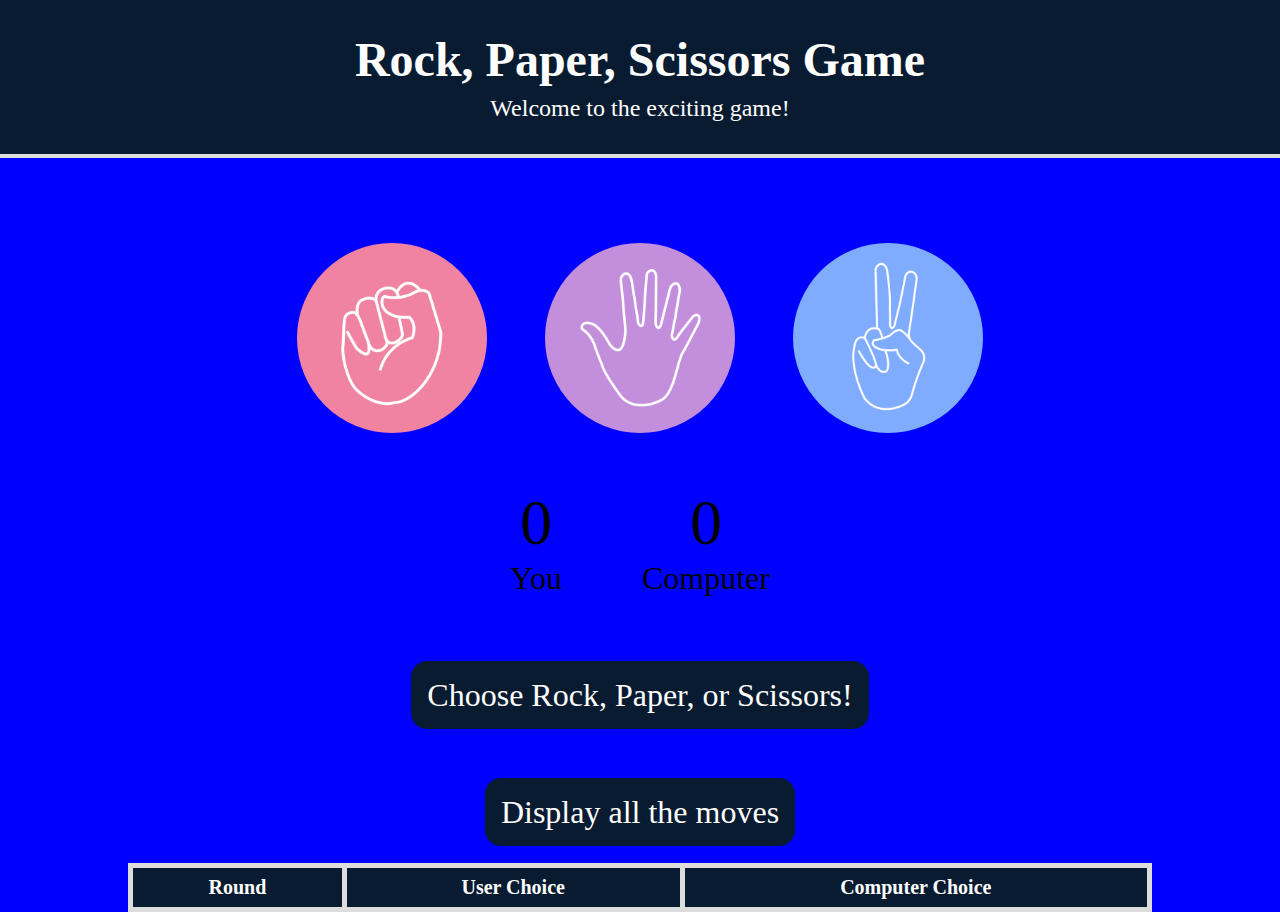
<file: index.html>
<!DOCTYPE html>
<html lang="en">
  <head>
    <meta charset="UTF-8" />
    <meta name="viewport" content="width=device-width, initial-scale=1.0" />
    <title>Document</title>
    <link rel="stylesheet" href="style.css" />
  </head>
  <body>
    <header>
      <h1>Rock, Paper, Scissors Game</h1>
      <p class="sub-heading">Welcome to the exciting game!</p>
    </header>
    <div class="choices">
      <div class="choice" id="rock">
        <img src="./img/rock.png" alt="rock" />
      </div>
      <div class="choice" id="paper">
        <img src="./img/paper.png" alt="paper" />
      </div>
      <div class="choice" id="scissors">
        <img src="./img/scissors.png" alt=" scissors" />
      </div>
    </div>
    <div class="score-boad">
      <div class="score">
        <p id="user-score">0</p>
        <p>You</p>
      </div>
      <div class="score">
        <p id="computer-score">0</p>
        <p>Computer</p>
      </div>
    </div>
    <div class="message-container">
      <p id="message">Choose Rock, Paper, or Scissors!</p>
    </div>

    <div class="message-container">
      <p id="message">Display all the moves</p>
    </div>

    <div class="result-table">
      <table>
        <thead>
          <tr>
            <th>Round</th>
            <th>User Choice</th>
            <th>Computer Choice</th>
          </tr>
        </thead>
        <tbody id="results-body">
          <!-- Results will be appended here -->
        </tbody>
      </table>
    </div>
  </body>
  <script src="script.js"></script>
</html>
</file>
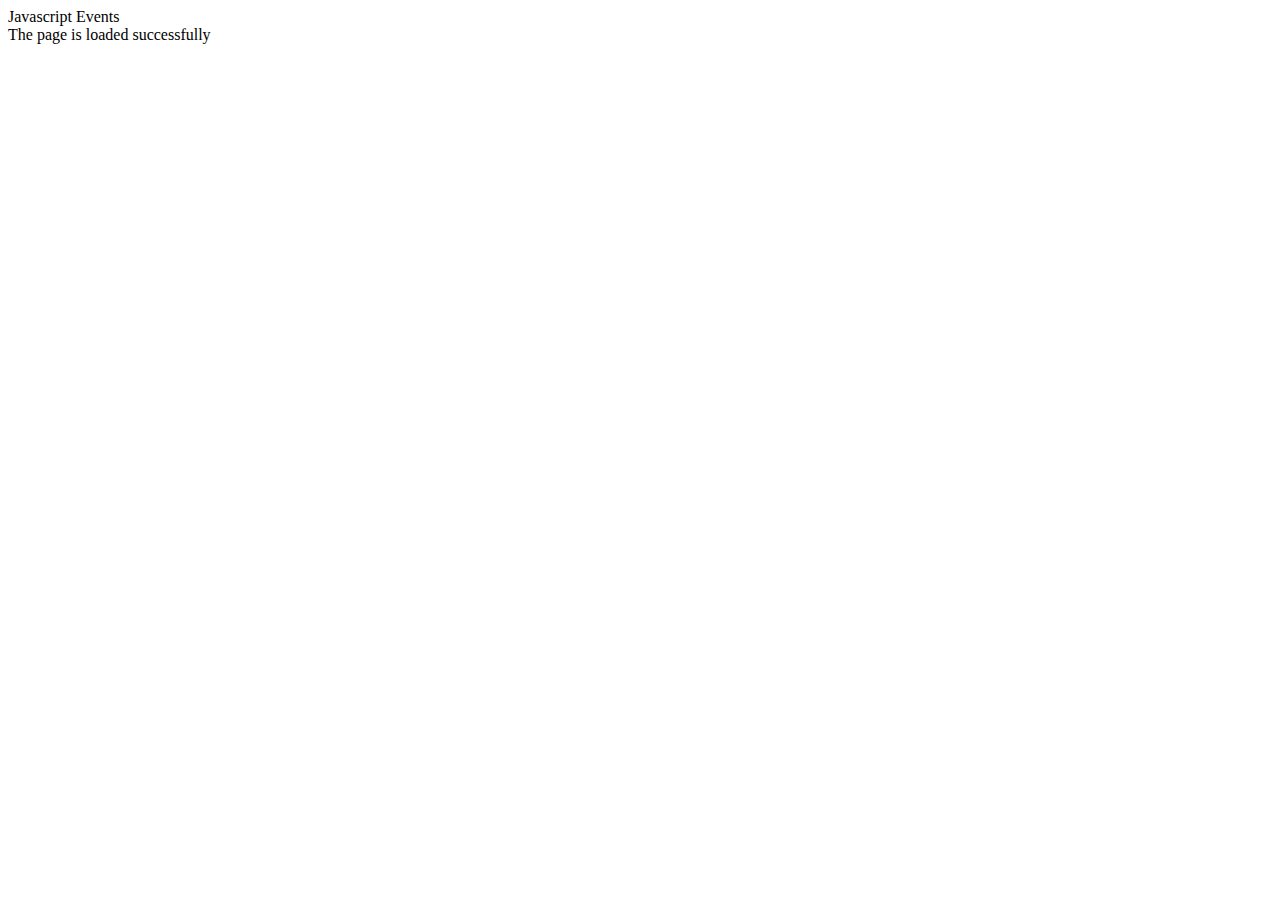
<file: tezt.html>
<html>

<head>Javascript Events</head>
</br>

<body onload="window.alert('Page successfully loaded');">
    <script>
        <!--  
        document.write("The page is loaded successfully");  
        //-->
    </script>
</body>

</html>
</file>
<file: style.css>
* {
  margin: 0;
  padding: 0;
  text-align: center;
}

.choice {
  height: 200px;
  width: 200px;
  border-radius: 60%;
  display: flex;
  justify-content: center;
  align-items: center;
}

.choice:hover {
  cursor: pointer;
  border-style: groove;
  background-color: rgba(194, 198, 232, 0.377);
}

img {
  height: 190px;
  width: 190px;
  object-fit: cover;
  border-radius: 50%;
}

.choices {
  display: flex;
  justify-content: center;
  align-items: center;
  gap: 3rem;
  margin-top: 5rem;
}

.score-boad {
  display: flex;
  justify-content: center;
  align-items: center;
  font-size: 2rem;
  margin-top: 3rem;
  gap: 5rem;
}

#user-score,
#computer-score {
  font-size: 4rem;
}

.message-container {
  margin-top: 5rem;
}

#message {
  background-color: #081b31;
  color: #fff;
  font-size: 2rem;
  display: inline;
  padding: 1rem;
  border-radius: 1rem;
}
body {
  background-color: blue;
}

header {
  background-color: #081b31;
  color: white;
  padding: 2rem;
  text-align: center;
  font-size: 2.5rem;
  border-bottom: 4px solid #ddd;
}

header h1 {
  font-size: 3rem;
}
header .sub-heading {
  font-size: 1.5rem;
  margin-top: 0.5rem;
}

.result-table {
  margin-top: 2rem;
  display: flex;
  justify-content: center;
}

table {
  border-collapse: collapse;
  width: 80%;
  background-color: #081b31;
}

th,
td {
  border: 5px solid #ddd;
  padding: 8px;
  font-size: 20px;
  color: rgb(246, 2, 2);
  text-align: center;
}

th {
  background-color: #081b31;
  color: white;
}

@media (max-width: 450px) {
  img {
    height: 120px;
    width: 120px;
  }
  .choice {
    height: 130px;
    width: 130px;
    border-radius: 100px;
  }
  .choices {
    display: flex;
    flex-wrap: wrap;
  }
  #user-score,
  #Computer-score {
    font: 2rem;
  }
  .message-container {
    margin: 2rem 1rem 4rem 1rem;
  }
  #message {
    font-size: 1.5rem;
    display: block;
  }
}
</file>
